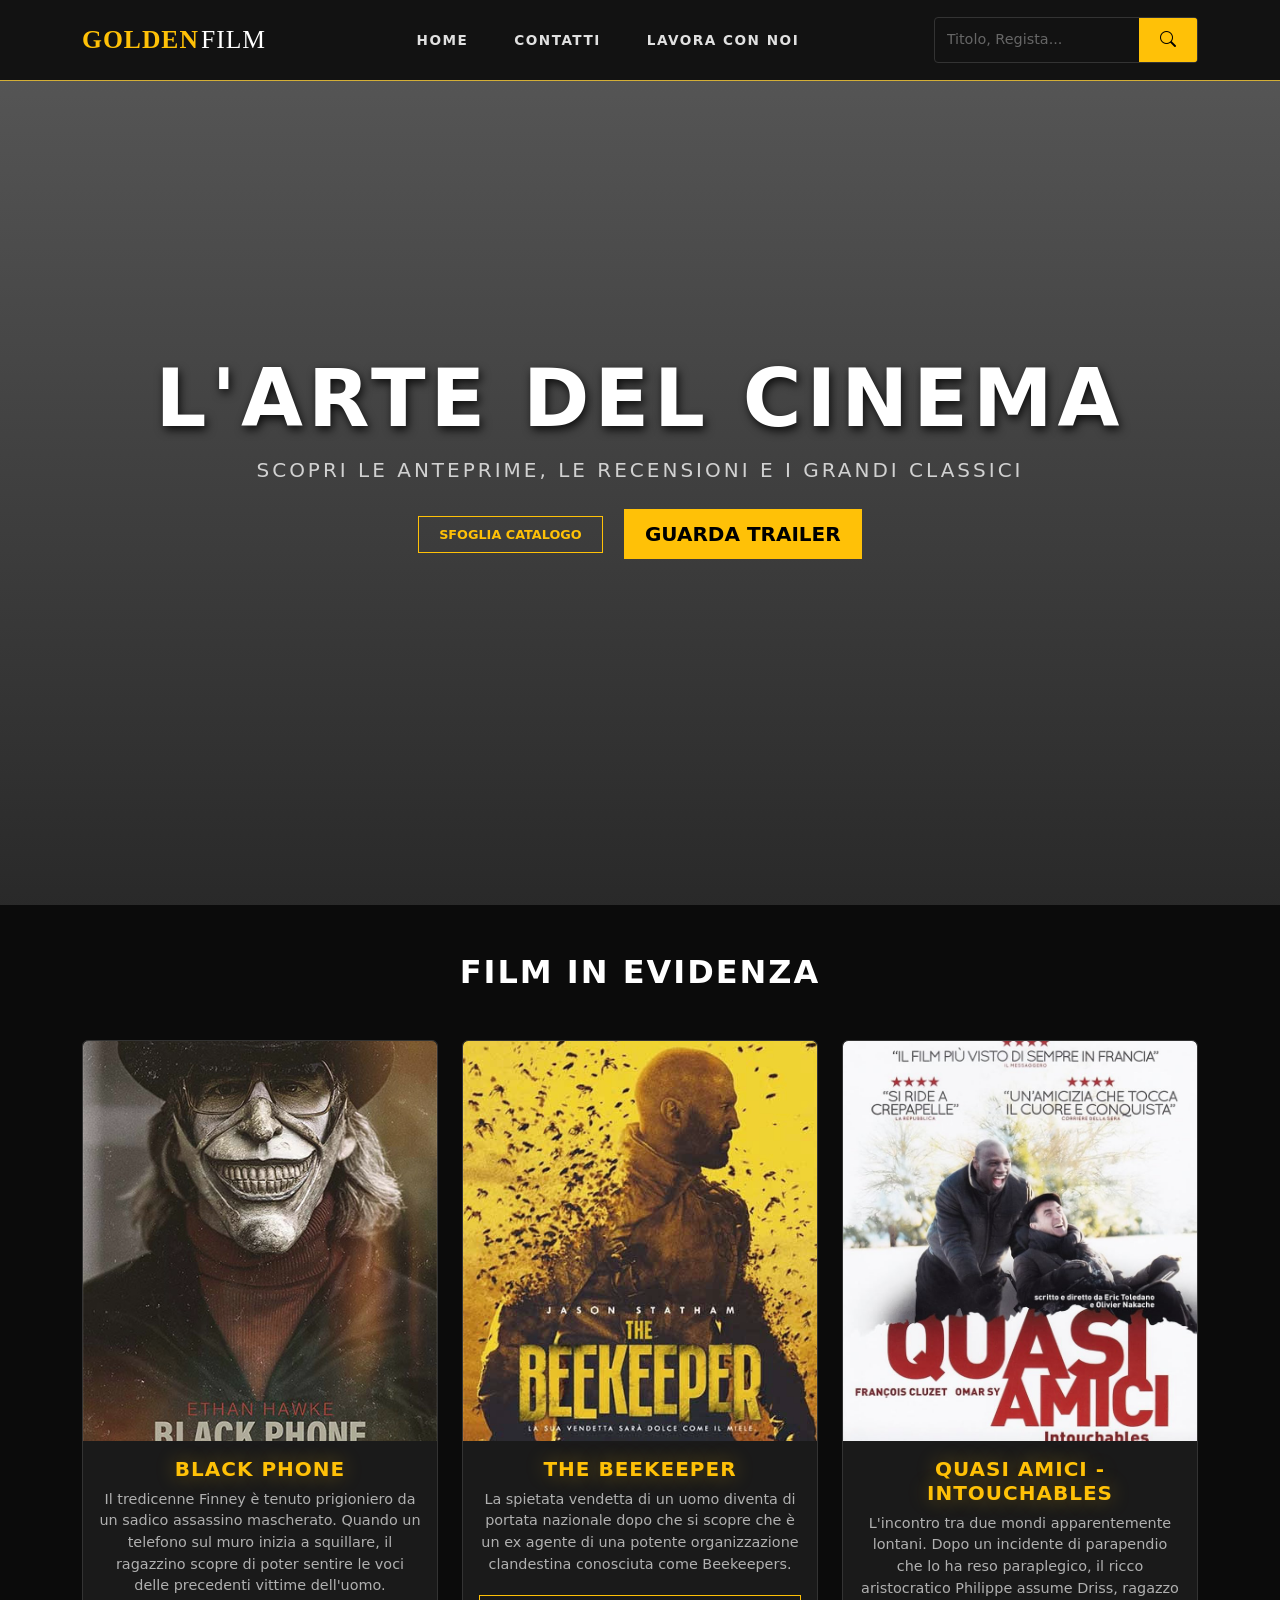
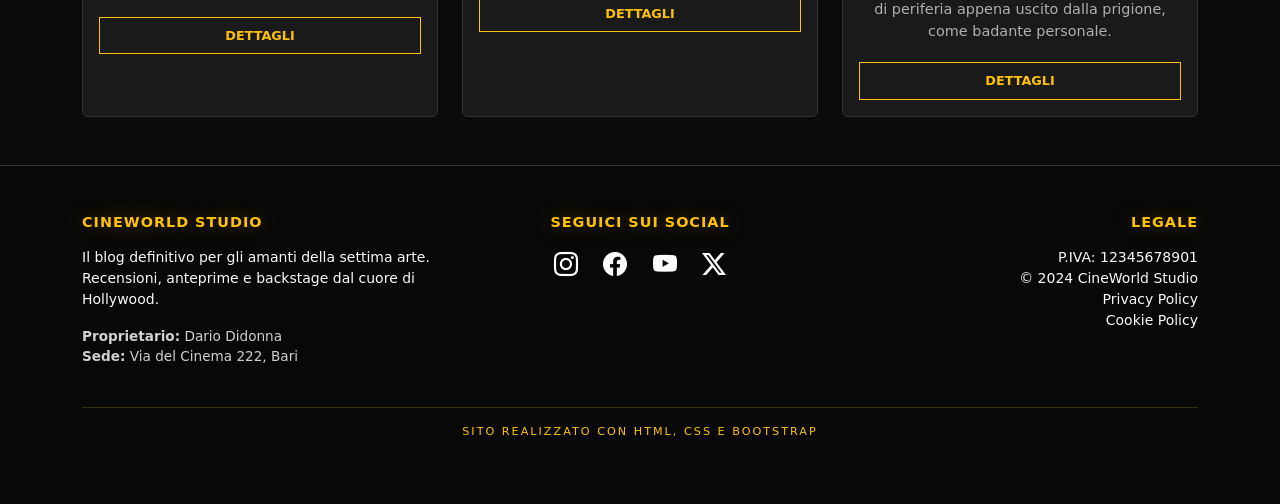
<file: EsercizioBootstrap_1/index.html>
<!doctype html>
<html lang="en">

<head>
    <meta charset="utf-8">
    <meta name="viewport" content="width=device-width, initial-scale=1">
    <title>GoldenFilm.com</title>
    <link href="https://cdn.jsdelivr.net/npm/bootstrap@5.3.8/dist/css/bootstrap.min.css" rel="stylesheet"
        integrity="sha384-sRIl4kxILFvY47J16cr9ZwB07vP4J8+LH7qKQnuqkuIAvNWLzeN8tE5YBujZqJLB" crossorigin="anonymous">
    <link rel="stylesheet" href="style.css">
    <link rel="shortcut icon" href="media/favicon.png" type="image/x-icon">
    <link rel="stylesheet" href="https://cdn.jsdelivr.net/npm/bootstrap-icons@1.13.1/font/bootstrap-icons.min.css">
</head>

<body>

    <nav class="navbar navbar-expand-lg navbar-dark sticky-top navbar-cinema">
        <div class="container">
            <a class="navbar-brand" href="#">
                <span class="brand-first">GOLDEN</span><span class="brand-second">FILM</span>
            </a>

            <button class="navbar-toggler" type="button" data-bs-toggle="collapse" data-bs-target="#navCinema"
                aria-controls="navCinema" aria-expanded="false" aria-label="Toggle navigation">
                <span class="navbar-toggler-icon"></span>
            </button>

            <div class="collapse navbar-collapse" id="navCinema">
                <ul class="navbar-nav mx-auto mb-2 mb-lg-0">
                    <li class="nav-item">
                        <a class="nav-link" href="/index.html">Home</a>
                    </li>
                    <li class="nav-item">
                        <a class="nav-link" href="/contatti.html">Contatti</a>
                    </li>
                    <li class="nav-item">
                        <a class="nav-link" href="lavora-con-noi.html">Lavora con noi</a>
                    </li>
                </ul>

                <form class="d-flex search-container" role="search">
                    <input class="form-control search-input" type="search" placeholder="Titolo, Regista..."
                        aria-label="Search">
                    <button class="btn btn-gold" type="submit">
                        <i class="bi bi-search"></i>
                    </button>
                </form>
            </div>
        </div>
    </nav>


    <header class="hero-section">
        <div class="overlay"></div>
        <div class="container h-100 d-flex justify-content-center align-items-center">
            <div class="text-center hero-content">
                <h1 class="display-1 hero-title">L'ARTE DEL CINEMA</h1>
                <p class="lead hero-subtitle text-uppercase">Scopri le anteprime, le recensioni e i grandi classici</p>
                <div class="mt-4">
                    <a href="#film" class="btn btn-outline-gold btn-lg mx-2">Sfoglia Catalogo</a>
                    <a href="#trailers" class="btn btn-gold btn-lg mx-2">Guarda Trailer</a>
                </div>
            </div>
        </div>
    </header>


    <section class="movie-section py-5">
        <div class="container">
            <h2 class="text-center section-title mb-5">FILM IN EVIDENZA</h2>

            <div class="row row-cols-1 row-cols-md-3 g-4">
                <div class="col-12 col-md-4">
                    <div class="card movie-card h-100">
                        <a target="_blank" href="https://www.rottentomatoes.com">
                            <img src="media/img-1.jpeg" class="card-img-top" alt="Locandina Film">
                        </a>
                        <div class="card-body text-center">
                            <h5 class="card-title gold-text">Black Phone</h5>
                            <p class="card-text">Il tredicenne Finney è tenuto prigioniero da un sadico assassino
                                mascherato. Quando un telefono sul muro inizia a squillare, il ragazzino scopre di poter
                                sentire le voci delle precedenti vittime dell'uomo.</p>
                            <a target="_blank" href="https://www.rottentomatoes.com"
                                class="btn btn-outline-gold btn-sm">Dettagli</a>
                        </div>
                    </div>
                </div>

                <div class="col-12 col-md-4">
                    <div class="card movie-card h-100">
                        <a target="_blank" href="https://www.rottentomatoes.com">
                            <img src="media/img-2.jpeg" class="card-img-top" alt="Locandina Film">
                        </a>
                        <div class="card-body text-center">
                            <h5 class="card-title gold-text">The Beekeeper</h5>
                            <p class="card-text">La spietata vendetta di un uomo diventa di portata nazionale dopo che
                                si scopre che è un ex agente di una potente organizzazione clandestina conosciuta come
                                Beekeepers.</p>
                            <a target="_blank" href="https://www.rottentomatoes.com"
                                class="btn btn-outline-gold btn-sm">Dettagli</a>
                        </div>
                    </div>
                </div>

                <div class="col-12 col-md-4">
                    <div class="card movie-card h-100">
                        <a target="_blank" href="https://www.rottentomatoes.com">
                            <img src="media/img-3.jpeg" class="card-img-top" alt="Locandina Film">
                        </a>
                        <div class="card-body text-center">
                            <h5 class="card-title gold-text">Quasi amici - Intouchables</h5>
                            <p class="card-text">L'incontro tra due mondi apparentemente lontani. Dopo un incidente di
                                parapendio che lo ha reso paraplegico, il ricco aristocratico Philippe assume Driss,
                                ragazzo di periferia appena uscito dalla prigione, come badante personale.</p>
                            <a target="_blank" href="https://www.rottentomatoes.com"
                                class="btn btn-outline-gold btn-sm">Dettagli</a>
                        </div>
                    </div>
                </div>
            </div>
        </div>
    </section>


    <footer class="footer-cinema py-5">
        <div class="container">
            <div class="row gy-4">

                <div class="col-md-4">
                    <h5 class="gold-text mb-3">CINEWORLD STUDIO</h5>
                    <p class="text-light small">
                        Il blog definitivo per gli amanti della settima arte. Recensioni, anteprime e backstage dal
                        cuore di Hollywood.
                    </p>
                    <p class="owner-info">
                        <strong>Proprietario:</strong> Dario Didonna<br>
                        <strong>Sede:</strong> Via del Cinema 222, Bari
                    </p>
                </div>

                <div class="col-md-4 text-center">
                    <h5 class="gold-text mb-3">SEGUICI SUI SOCIAL</h5>
                    <div class="social-icons">
                        <a href="#" class="social-link"><i class="bi bi-instagram"></i></a>
                        <a href="#" class="social-link"><i class="bi bi-facebook"></i></a>
                        <a href="#" class="social-link"><i class="bi bi-youtube"></i></a>
                        <a href="#" class="social-link"><i class="bi bi-twitter-x"></i></a>
                    </div>
                </div>

                <div class="col-md-4 text-md-end text-center">
                    <h5 class="gold-text mb-3">LEGALE</h5>
                    <ul class="list-unstyled text-light small">
                        <li>P.IVA: 12345678901</li>
                        <li>© 2024 CineWorld Studio</li>
                        <li>Privacy Policy</li>
                        <li>Cookie Policy</li>
                    </ul>
                </div>

            </div>

            <hr class="hr-gold mt-4">
            <p class="text-center text-warning x-small">Sito realizzato con HTML, CSS e Bootstrap</p>
        </div>
        </div>
    </footer>



    <script src="https://cdn.jsdelivr.net/npm/bootstrap@5.3.8/dist/js/bootstrap.bundle.min.js"
        integrity="sha384-FKyoEForCGlyvwx9Hj09JcYn3nv7wiPVlz7YYwJrWVcXK/BmnVDxM+D2scQbITxI"
        crossorigin="anonymous"></script>
</body>

</html>
</file>
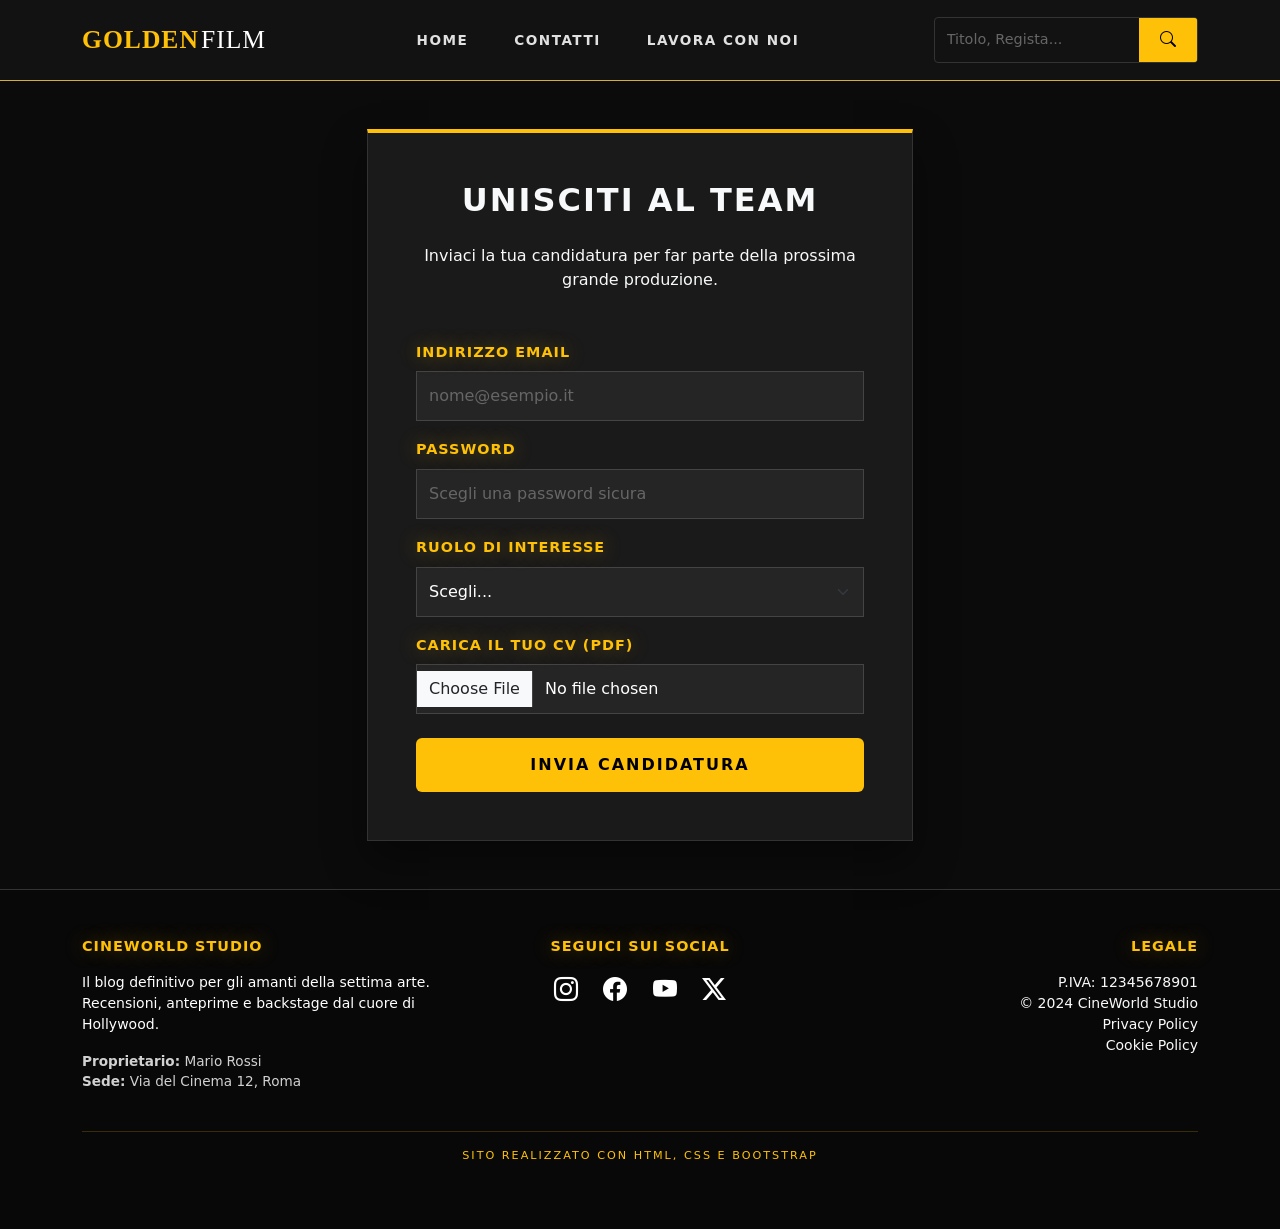
<file: EsercizioBootstrap_1/lavora-con-noi.html>
<!doctype html>
<html lang="en">

<head>
    <meta charset="utf-8">
    <meta name="viewport" content="width=device-width, initial-scale=1">
    <title>GoldenFilm.com</title>
    <link href="https://cdn.jsdelivr.net/npm/bootstrap@5.3.8/dist/css/bootstrap.min.css" rel="stylesheet"
        integrity="sha384-sRIl4kxILFvY47J16cr9ZwB07vP4J8+LH7qKQnuqkuIAvNWLzeN8tE5YBujZqJLB" crossorigin="anonymous">
    <link rel="stylesheet" href="style.css">
    <link rel="shortcut icon" href="media/favicon.png" type="image/x-icon">
    <link rel="stylesheet" href="https://cdn.jsdelivr.net/npm/bootstrap-icons@1.13.1/font/bootstrap-icons.min.css">
</head>

<body>

    <nav class="navbar navbar-expand-lg navbar-dark sticky-top navbar-cinema">
        <div class="container">
            <a class="navbar-brand" href="#">
                <span class="brand-first">GOLDEN</span><span class="brand-second">FILM</span>
            </a>

            <button class="navbar-toggler" type="button" data-bs-toggle="collapse" data-bs-target="#navCinema"
                aria-controls="navCinema" aria-expanded="false" aria-label="Toggle navigation">
                <span class="navbar-toggler-icon"></span>
            </button>

            <div class="collapse navbar-collapse" id="navCinema">
                <ul class="navbar-nav mx-auto mb-2 mb-lg-0">
                    <li class="nav-item">
                        <a class="nav-link" href="index.html">Home</a>
                    </li>
                    <li class="nav-item">
                        <a class="nav-link" href="contatti.html">Contatti</a>
                    </li>
                    <li class="nav-item">
                        <a class="nav-link" href="lavora-con-noi.html">Lavora con noi</a>
                    </li>
                </ul>

                <form class="d-flex search-container" role="search">
                    <input class="form-control search-input" type="search" placeholder="Titolo, Regista..."
                        aria-label="Search">
                    <button class="btn btn-gold" type="submit">
                        <i class="bi bi-search"></i>
                    </button>
                </form>
            </div>
        </div>
    </nav>


    <section class="work-with-us py-5">
        <div class="container">
            <div class="row justify-content-center">
                <div class="col-lg-6">
                    <div class="form-container">
                        <h2 class="text-center section-title text-light mb-4">UNISCITI AL TEAM</h2>
                        <p class="text-center text-light mb-5">Inviaci la tua candidatura per far parte della prossima
                            grande produzione.</p>

                        <form>
                            <div class="mb-3">
                                <label for="email" class="form-label gold-text">Indirizzo Email</label>
                                <input type="email" class="form-control custom-input" id="email"
                                    placeholder="nome@esempio.it" required>
                            </div>

                            <div class="mb-3">
                                <label for="password" class="form-label gold-text">Password</label>
                                <input type="password" class="form-control custom-input" id="password"
                                    placeholder="Scegli una password sicura" required>
                            </div>

                            <div class="mb-3">
                                <label for="ruolo" class="form-label gold-text">Ruolo di interesse</label>
                                <select class="form-select custom-input" id="ruolo">
                                    <option selected>Scegli...</option>
                                    <option value="1">Critico Cinematografico</option>
                                    <option value="2">Social Media Manager</option>
                                    <option value="3">Tecnico del Suono / Video</option>
                                    <option value="4">Addetto all'accoglienza</option>
                                </select>
                            </div>

                            <div class="mb-4">
                                <label for="cv" class="form-label gold-text">Carica il tuo CV (PDF)</label>
                                <input class="form-control custom-input" type="file" id="cv">
                            </div>

                            <div class="d-grid">
                                <button type="submit" class="btn btn-gold-lg" data-bs-toggle="modal" data-bs-target="#miaModal">Invia Candidatura</button>
                            </div>
                        </form>
                    </div>
                </div>
            </div>
        </div>
    </section>


    <footer class="footer-cinema py-5">
        <div class="container">
            <div class="row gy-4">

                <div class="col-md-4">
                    <h5 class="gold-text mb-3">CINEWORLD STUDIO</h5>
                    <p class="small">
                        Il blog definitivo per gli amanti della settima arte. Recensioni, anteprime e backstage dal
                        cuore di Hollywood.
                    </p>
                    <p class="owner-info">
                        <strong>Proprietario:</strong> Mario Rossi<br>
                        <strong>Sede:</strong> Via del Cinema 12, Roma
                    </p>
                </div>

                <div class="col-md-4 text-center">
                    <h5 class="gold-text mb-3">SEGUICI SUI SOCIAL</h5>
                    <div class="social-icons">
                        <a href="#" class="social-link"><i class="bi bi-instagram"></i></a>
                        <a href="#" class="social-link"><i class="bi bi-facebook"></i></a>
                        <a href="#" class="social-link"><i class="bi bi-youtube"></i></a>
                        <a href="#" class="social-link"><i class="bi bi-twitter-x"></i></a>
                    </div>
                </div>

                <div class="col-md-4 text-md-end text-center">
                    <h5 class="gold-text mb-3">LEGALE</h5>
                    <ul class="list-unstyled text-light small">
                        <li>P.IVA: 12345678901</li>
                        <li>© 2024 CineWorld Studio</li>
                        <li>Privacy Policy</li>
                        <li>Cookie Policy</li>
                    </ul>
                </div>

            </div>

            <hr class="hr-gold mt-4">
            <p class="text-center text-warning x-small">Sito realizzato con HTML, CSS e Bootstrap</p>
        </div>
    </footer>

   
</body>

</html>
</file>
<file: EsercizioBootstrap_1/style.css>
.navbar-cinema {
    background-color: #121212;
    border-bottom: 1px solid #d4af37;
    padding: 1rem 0;
    transition: all 0.3s ease;
    top: 0;
    position: sticky;
    z-index: 10;
}

.navbar-brand {
    font-family: 'Georgia', serif;
    font-size: 1.6rem;
    letter-spacing: 1px;
}

.brand-first {
    color: #ffc107;
    font-weight: 900;
}

.brand-second {
    color: #ffffff;
    font-weight: 300;
    margin-left: 2px;
}

.navbar-cinema .nav-link {
    color: #e0e0e0 !important;
    font-size: 0.85rem;
    font-weight: 600;
    text-transform: uppercase;
    letter-spacing: 1.5px;
    margin: 0 15px;
    position: relative;
}

.navbar-cinema .nav-link::after {
    content: '';
    position: absolute;
    width: 0;
    height: 2px;
    bottom: 0;
    left: 0;
    background-color: #ffc107;
    transition: width 0.3s ease;
}

.navbar-cinema .nav-link:hover::after {
    width: 100%;
}

.navbar-cinema .nav-link:hover {
    color: #ffc107 !important;
}

.search-container {
    border: 1px solid #333;
    border-radius: 4px;
    overflow: hidden;
}

.search-input {
    background-color: transparent !important;
    border: none !important;
    color: white !important;
    font-size: 0.9rem;
}

.search-input::placeholder {
    color: #666;
}

.btn-gold {
    background-color: #ffc107;
    color: #000;
    font-weight: 700;
    border: none;
    border-radius: 0;
    padding: 0.5rem 1.2rem;
    transition: background 0.3s ease;
}

.btn-gold:hover {
    background-color: #e5ac00;
    color: #000;
}

.hero-section {
    height: 100vh;
    width: 100%;
    background: url('https://images.unsplash.com/photo-1489599849927-2ee91cede3ba?auto=format&fit=crop&q=80&w=2070') no-repeat center center;
    background-size: cover;
    position: relative;
    margin-top: -76px;
}

.overlay {
    position: absolute;
    top: 0;
    left: 0;
    width: 100%;
    height: 100%;
    background: linear-gradient(to bottom, rgba(18, 18, 18, 0.7), rgba(18, 18, 18, 0.9));
}

.hero-content {
    position: relative;
    z-index: 2;
    color: white;
}

.hero-title {
    font-weight: 900;
    letter-spacing: 5px;
    text-shadow: 2px 4px 10px rgba(0, 0, 0, 0.8);
}

.gold-text {
    color: #ffc107;
    text-shadow: 0 0 20px rgba(255, 193, 7, 0.4);
}

.hero-subtitle {
    letter-spacing: 3px;
    font-weight: 300;
    color: #d1d1d1;
}

.btn-gold {
    background-color: #ffc107;
    border: 2px solid #ffc107;
    color: #000;
    font-weight: 700;
    text-transform: uppercase;
    transition: all 0.3s;
}

.btn-gold:hover {
    background-color: #e5ac00;
    transform: scale(1.05);
}

.btn-outline-gold {
    border: 2px solid #ffc107;
    color: #ffc107;
    font-weight: 700;
    text-transform: uppercase;
    transition: all 0.3s;
}

.btn-outline-gold:hover {
    background-color: #ffc107;
    color: #000;
}

.movie-section {
    background-color: #0b0b0b;
    color: white;
}

.section-title {
    font-weight: 800;
    letter-spacing: 2px;
    text-transform: uppercase;
}

.movie-card {
    background-color: #1a1a1a;
    border: 1px solid #333;
    transition: all 0.4s cubic-bezier(0.175, 0.885, 0.32, 1.275);
    overflow: hidden;
}

.movie-card:hover {
    transform: translateY(-10px);
    border-color: #ffc107;
    box-shadow: 0 10px 30px rgba(255, 193, 7, 0.2);
}

.movie-card .card-img-top {
    height: 400px;
    object-fit: cover;
    filter: grayscale(20%);
    transition: filter 0.3s ease;
}

.movie-card:hover .card-img-top {
    filter: grayscale(0%);
}

.movie-card .card-title {
    font-size: 1.25rem;
    font-weight: 700;
    letter-spacing: 1px;
}

.movie-card .card-text {
    color: #b0b0b0;
    font-size: 0.9rem;
    margin-bottom: 20px;
}

.btn-outline-gold {
    border: 1px solid #ffc107;
    color: #ffc107;
    text-transform: uppercase;
    font-size: 0.8rem;
    font-weight: 600;
    border-radius: 0;
    padding: 8px 20px;
    transition: all 0.3s ease;
}

.btn-outline-gold:hover {
    background-color: #ffc107;
    color: #000;
}

.gold-text {
    color: #ffc107;
}

.work-with-us {
    background-color: #0b0b0b;
    padding-bottom: 100px;
}

.form-container {
    background-color: #1a1a1a;
    padding: 3rem;
    border: 1px solid #333;
    border-top: 4px solid #ffc107;
    box-shadow: 0 20px 40px rgba(0, 0, 0, 0.4);
}

.custom-input {
    background-color: #252525 !important;
    border: 1px solid #444 !important;
    color: white !important;
    border-radius: 0;
    padding: 12px;
}

.custom-input:focus {
    border-color: #ffc107 !important;
    box-shadow: 0 0 8px rgba(255, 193, 7, 0.3) !important;
    background-color: #2a2a2a !important;
}

.custom-input::placeholder {
    color: #666;
}


.btn-gold-lg {
    background-color: #ffc107;
    color: #000;
    font-weight: 800;
    text-transform: uppercase;
    letter-spacing: 2px;
    padding: 15px;
    border: none;
    transition: all 0.3s ease;
}

.btn-gold-lg:hover {
    background-color: #e5ac00;
    transform: translateY(-3px);
    box-shadow: 0 5px 15px rgba(255, 193, 7, 0.4);
}

.form-label {
    font-size: 0.85rem;
    font-weight: 600;
    text-transform: uppercase;
    letter-spacing: 1px;
}

.footer-cinema {
    background-color: #080808;
    border-top: 1px solid #333;
    color: white;
}

.gold-text {
    color: #ffc107;
    font-weight: 700;
    letter-spacing: 1px;
    text-transform: uppercase;
    font-size: 0.9rem;
}

.owner-info {
    font-size: 0.85rem;
    color: #d1d1d1;
}

.social-icons .social-link {
    color: white;
    font-size: 1.5rem;
    margin: 0 10px;
    transition: all 0.3s ease;
    display: inline-block;
}

.social-icons .social-link:hover {
    color: #ffc107;
    transform: translateY(-5px);
}

.hr-gold {
    background-color: #ffc107;
    opacity: 0.2;
    height: 1px;
    border: none;
}

.x-small {
    font-size: 0.7rem;
    text-transform: uppercase;
    letter-spacing: 2px;
}

.movie-card a {
    display: block;
    overflow: hidden;
}

.movie-card img {
    transition: transform 0.5s ease;
}

.movie-card img:hover {
    transform: scale(1.1);
    cursor: pointer;
}
</file>
